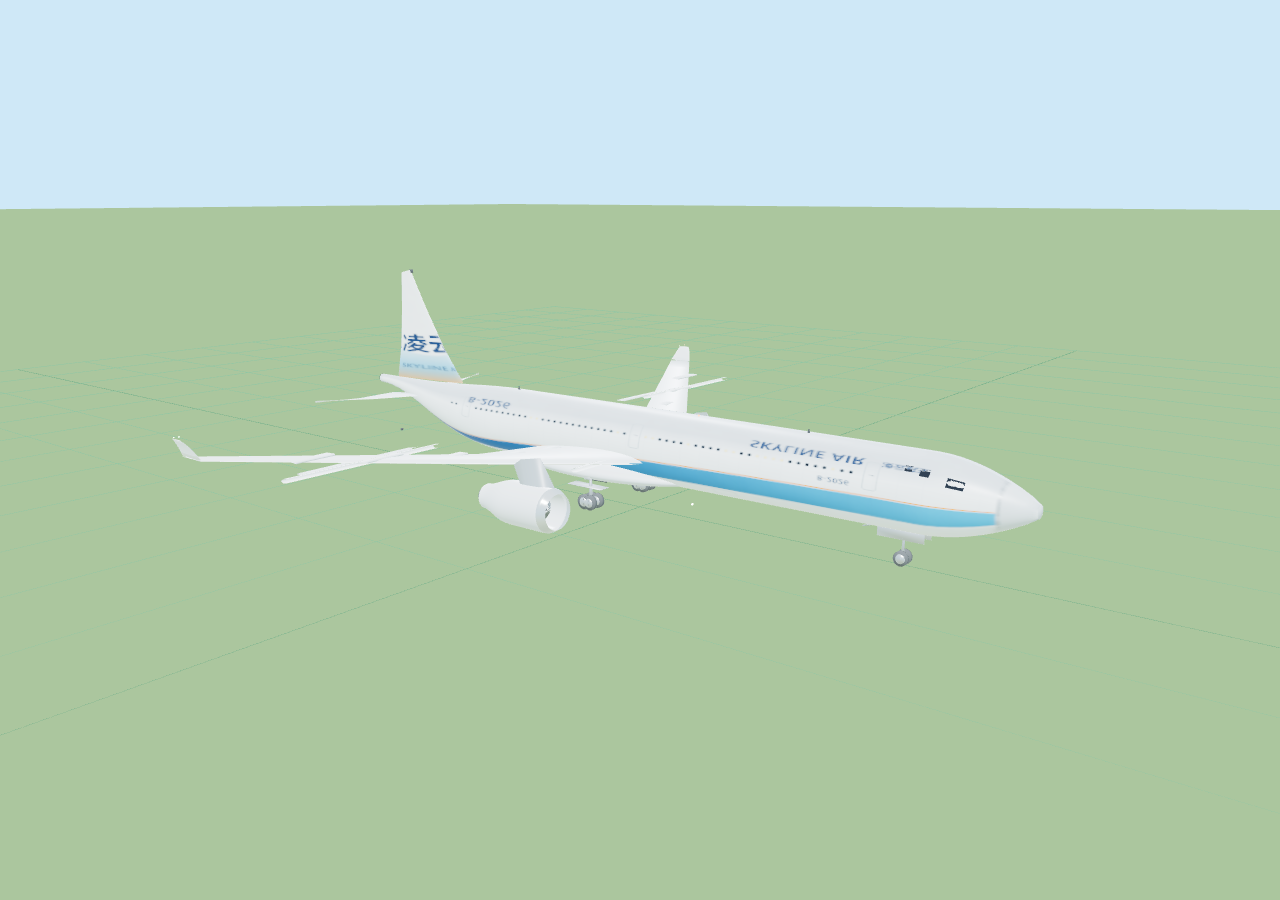
<file: test_model.html>
<!DOCTYPE html>
<html lang="zh">
<head>
<meta charset="utf-8">
<title>模型验证</title>
<style>html,body{margin:0;height:100%;overflow:hidden;background:#cfe8f7}canvas{display:block}</style>
<script type="importmap">
{"imports": {"three": "./vendor/three/three.module.js",
             "three/addons/": "./vendor/three/addons/"}}
</script>
</head>
<body>
<script type="module">
import * as THREE from 'three';
import { GLTFLoader } from 'three/addons/loaders/GLTFLoader.js';
import { OrbitControls } from 'three/addons/controls/OrbitControls.js';

const scene = new THREE.Scene();
scene.background = new THREE.Color(0xcfe8f7);
const cam = new THREE.PerspectiveCamera(45, innerWidth/innerHeight, 0.1, 3000);
const renderer = new THREE.WebGLRenderer({antialias:true, preserveDrawingBuffer:true});
renderer.setSize(innerWidth, innerHeight);
renderer.setPixelRatio(1);
renderer.outputColorSpace = THREE.SRGBColorSpace;
renderer.toneMapping = THREE.ACESFilmicToneMapping;
document.body.appendChild(renderer.domElement);

// 程序环境贴图（渐变天空，让金属件有反射）
{
  const cv = document.createElement('canvas'); cv.width = 64; cv.height = 32;
  const g = cv.getContext('2d');
  const grad = g.createLinearGradient(0, 0, 0, 32);
  grad.addColorStop(0, '#eaf6ff'); grad.addColorStop(0.5, '#cfe8f7'); grad.addColorStop(0.75, '#c9d8c2'); grad.addColorStop(1, '#b6c4ae');
  g.fillStyle = grad; g.fillRect(0, 0, 64, 32);
  const tex = new THREE.CanvasTexture(cv);
  tex.mapping = THREE.EquirectangularReflectionMapping;
  tex.colorSpace = THREE.SRGBColorSpace;
  scene.environment = tex;
}

scene.add(new THREE.HemisphereLight(0xeaf6ff, 0xb8c9b0, 1.0));
const sun = new THREE.DirectionalLight(0xffffff, 2.2);
sun.position.set(150, 220, -80);
scene.add(sun);
const sun2 = new THREE.DirectionalLight(0xdfeaff, 0.7);
sun2.position.set(-120, 80, 100);
scene.add(sun2);

const ground = new THREE.Mesh(new THREE.PlaneGeometry(4000, 4000),
  new THREE.MeshLambertMaterial({color:0x9dc48a}));
ground.rotation.x = -Math.PI/2; ground.position.y = -0.001;
scene.add(ground);
const grid = new THREE.GridHelper(240, 24, 0x6fae8a, 0x8fc6a4);
scene.add(grid);

new GLTFLoader().load('assets/plane.glb', (g) => {
  const plane = g.scene;
  plane.position.set(0, 5.68, 0);   // 机身轴心离地；机头朝 -Z
  scene.add(plane);
  window.__plane = plane;
  plane.traverse(o => { if (/FanDisc/.test(o.name)) o.visible = false; });
  window.__ready = true;
});

const controls = new OrbitControls(cam, renderer.domElement);
const V = {
  threeq: {p:[70, 26, -55],   t:[0, 5, 0]},
  sideR:  {p:[92, 9, 0],      t:[0, 5.5, 0]},
  sideL:  {p:[-92, 9, 0],     t:[0, 5.5, 0]},
  front:  {p:[0, 7, -92],     t:[0, 6, 0]},
  rear:   {p:[-45, 20, 75],   t:[0, 8, 15]},
  top:    {p:[0.1, 150, 0.1], t:[0, 5, 0]},
  engineR:{p:[26, 1, 16],     t:[11.4, 2.4, 2.9]},
  noseR:  {p:[-16, 8, -46],   t:[0, 6, -24]},
  gearN:  {p:[10, 1.8, -12],  t:[0, 1.5, -22]},     // 地面上方侧视前起落架
  gearMR: {p:[14, 1.5, 9],    t:[3.6, 1.2, 2.4]},   // 地面上方侧视主起落架
  textR:  {p:[26, 8.6, -10],  t:[0, 8.4, -12]},     // 右舷 SKYLINE AIR 特写
  textL:  {p:[-26, 8.6, -10], t:[0, 8.4, -12]},     // 左舷
  finR:   {p:[-16, 12, 52],   t:[0, 11, 26]},       // 垂尾右面
  finL:   {p:[16, 12, 52],    t:[0, 11, 26]},       // 垂尾左面
};
window.__setView = (name) => {
  const v = V[name] || V.threeq;
  cam.position.set(...v.p);
  controls.target.set(...v.t);
  controls.update();
  return !!V[name];
};
const qs = new URLSearchParams(location.search);
window.__setView(qs.get('view') || 'threeq');

(function loop(){ requestAnimationFrame(loop); controls.update(); renderer.render(scene, cam); })();
</script>
</body>
</html>
</file>
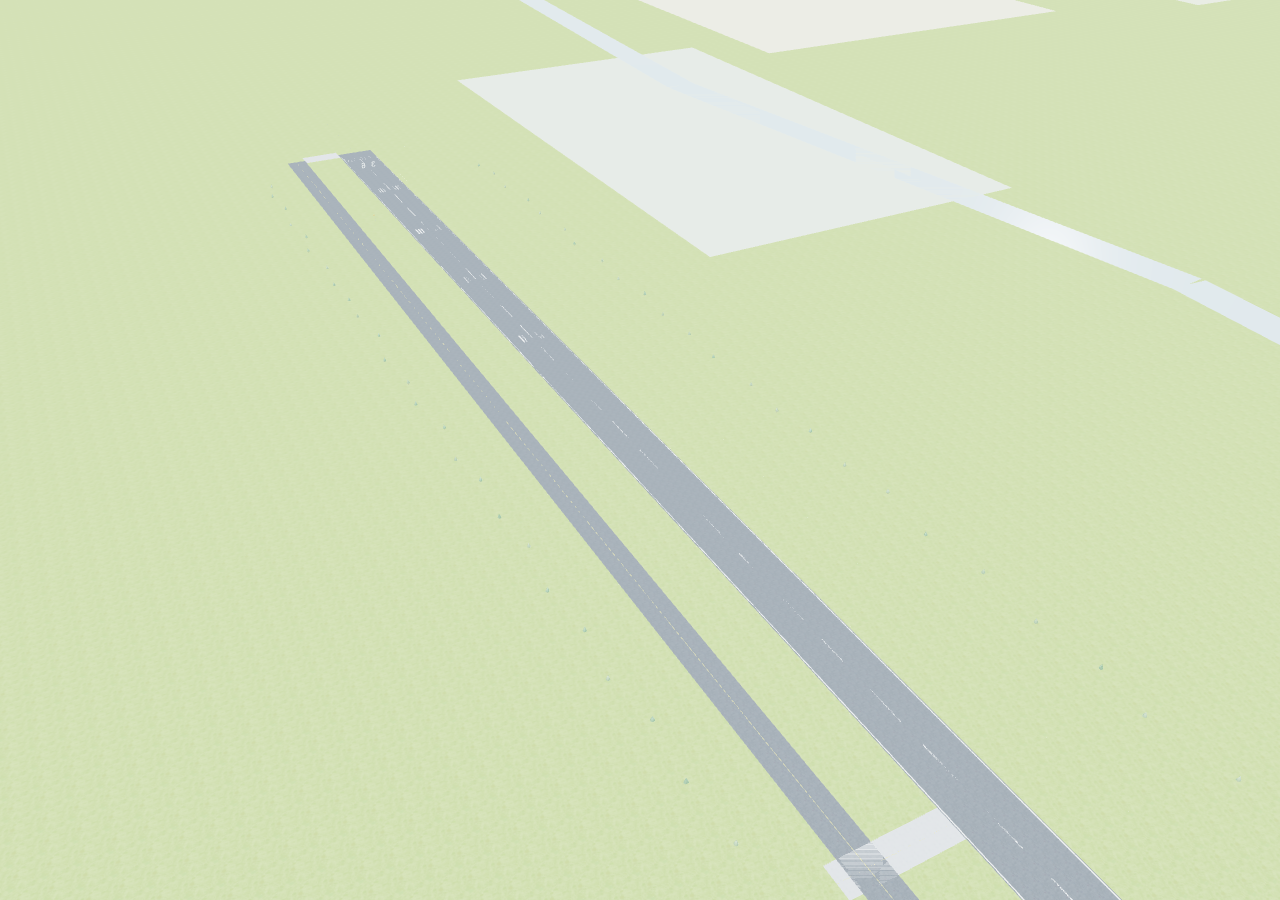
<file: test_scene.html>
<!DOCTYPE html>
<html lang="zh">
<head>
<meta charset="utf-8">
<title>场景验证</title>
<style>html,body{margin:0;height:100%;overflow:hidden;background:#cfe8f7}canvas{display:block}</style>
<script type="importmap">
{"imports": {"three": "./vendor/three/three.module.js",
             "three/addons/": "./vendor/three/addons/"}}
</script>
</head>
<body>
<script type="module">
import * as THREE from 'three';
import { GLTFLoader } from 'three/addons/loaders/GLTFLoader.js';
import { OrbitControls } from 'three/addons/controls/OrbitControls.js';

const scene = new THREE.Scene();
scene.background = new THREE.Color(0xcfe8f7);
const cam = new THREE.PerspectiveCamera(45, innerWidth/innerHeight, 0.5, 6000);
const renderer = new THREE.WebGLRenderer({antialias:true, preserveDrawingBuffer:true});
renderer.setSize(innerWidth, innerHeight);
renderer.setPixelRatio(1);
renderer.outputColorSpace = THREE.SRGBColorSpace;
renderer.toneMapping = THREE.ACESFilmicToneMapping;
document.body.appendChild(renderer.domElement);

{
  const cv = document.createElement('canvas'); cv.width = 64; cv.height = 32;
  const g = cv.getContext('2d');
  const grad = g.createLinearGradient(0, 0, 0, 32);
  grad.addColorStop(0, '#eaf6ff'); grad.addColorStop(0.5, '#cfe8f7'); grad.addColorStop(0.75, '#c9d8c2'); grad.addColorStop(1, '#b6c4ae');
  g.fillStyle = grad; g.fillRect(0, 0, 64, 32);
  const tex = new THREE.CanvasTexture(cv);
  tex.mapping = THREE.EquirectangularReflectionMapping;
  tex.colorSpace = THREE.SRGBColorSpace;
  scene.environment = tex;
}
scene.add(new THREE.HemisphereLight(0xeaf6ff, 0xb8c9b0, 1.0));
const sun = new THREE.DirectionalLight(0xffffff, 2.2);
sun.position.set(150, 220, -80);
scene.add(sun);
const sun2 = new THREE.DirectionalLight(0xdfeaff, 0.6);
sun2.position.set(-120, 80, 100);
scene.add(sun2);

const loader = new GLTFLoader();
let n = 0;
loader.load('assets/airport.glb', (g) => { scene.add(g.scene); window.__airport = g.scene; done(); });
loader.load('assets/plane.glb', (g) => {
  const plane = g.scene;
  plane.position.set(143, 5.68, -950);   // 停机位 143
  scene.add(plane);
  plane.traverse(o => { if (/FanDisc/.test(o.name)) o.visible = false; });
  window.__plane = plane;
  done();
});
function done(){ if (++n === 2) window.__ready = true; }

const controls = new OrbitControls(cam, renderer.domElement);
const V = {
  apron:  {p:[180, 30, -880], t:[160, 6, -960]},   // 停机坪
  lineup: {p:[14, 6.5, 1135],  t:[0, 6, 950]},     // 跑道南端对正（向 -Z 看）
  tower:  {p:[230, 40, -770],  t:[80, 4, 700]},     // 塔台俯瞰跑道
  aerial: {p:[350, 500, -350], t:[0, 0, 300]},     // 空中俯瞰全场景
};
window.__setView = (name) => {
  const v = V[name] || V.aerial;
  cam.position.set(...v.p);
  controls.target.set(...v.t);
  controls.update();
  return !!V[name];
};
window.__setView(new URLSearchParams(location.search).get('view') || 'aerial');
(function loop(){ requestAnimationFrame(loop); controls.update(); renderer.render(scene, cam); })();
</script>
</body>
</html>
</file>
